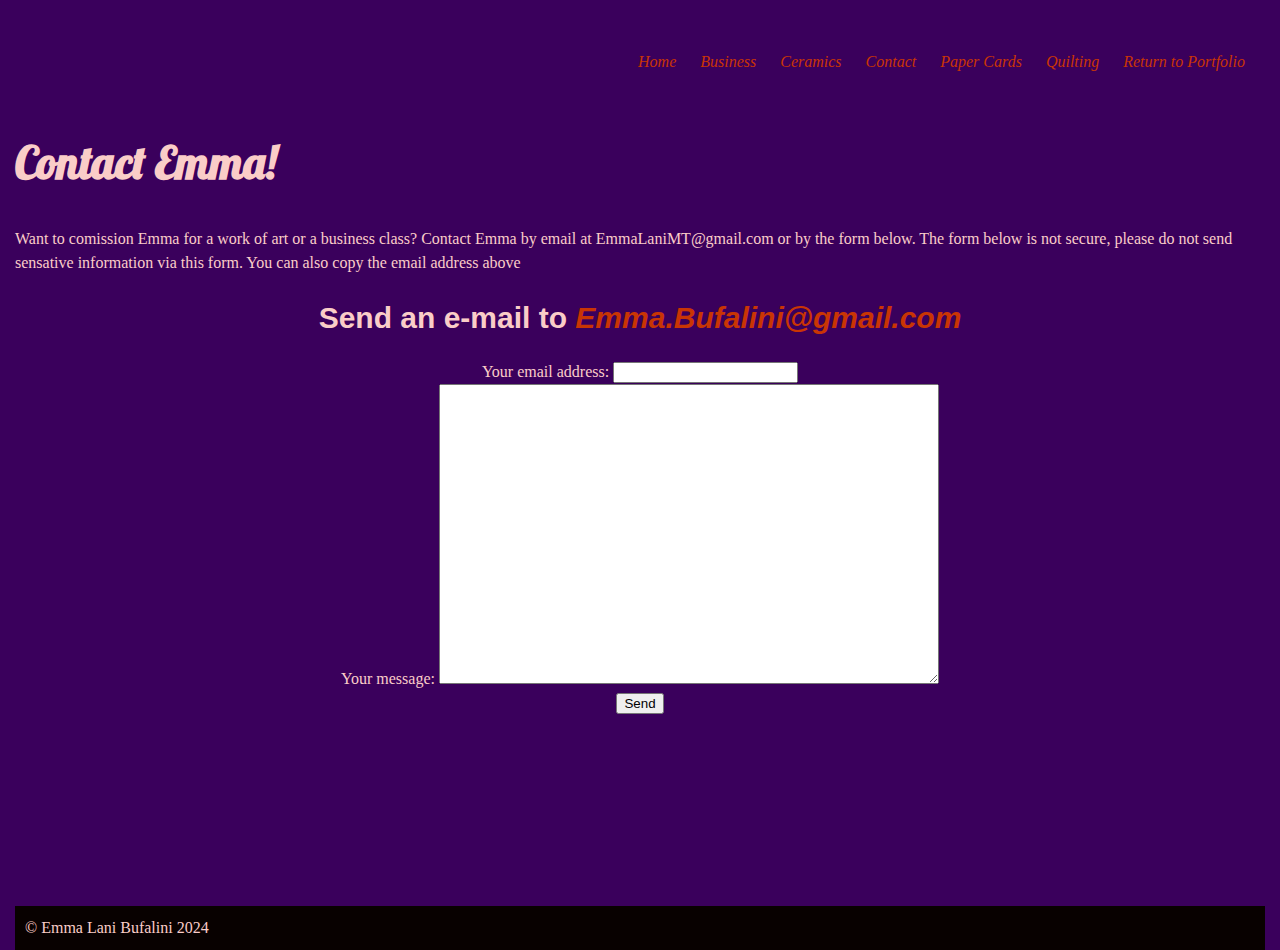
<file: contact.html>
<!DOCTYPE html>

<html lang="en">
    <head>
        <link href="https://cdn.jsdelivr.net/npm/bootstrap@5.2.3/dist/css/bootstrap.min.css" rel="stylesheet" integrity="sha384-rbsA2VBKQhggwzxH7pPCaAqO46MgnOM80zW1RWuH61DGLwZJEdK2Kadq2F9CUG65" crossorigin="anonymous">
        <script src="https://cdn.jsdelivr.net/npm/bootstrap@5.2.3/dist/js/bootstrap.bundle.min.js" integrity="sha384-kenU1KFdBIe4zVF0s0G1M5b4hcpxyD9F7jL+jjXkk+Q2h455rYXK/7HAuoJl+0I4" crossorigin="anonymous"></script>
        <link href="styles.css" rel="stylesheet">
        <!--Font-->
        <link rel="preconnect" href="https://fonts.googleapis.com">
        <link rel="preconnect" href="https://fonts.gstatic.com" crossorigin>
        <link href="https://fonts.googleapis.com/css2?family=Lobster&display=swap" rel="stylesheet">
        <title>What Is Emma Doing</title>
        <style>
            body{
                color: #facdc8;
                display: flex;
                flex-direction: column;
                min-height: 100vh;
                margin: 0;
                }
            main {
                flex: 1;
                }
            footer {
                background-color: #080100;
                padding: 10px;
                }
        </style>
    </head>
    <body class="container">
        <nav>
                <a href="index.html">Home</a>
                <a href="business.html">Business</a>
                <a href="ceramics.html">Ceramics</a>
                <a href="contact.html">Contact</a>
                <a href="paper-card.html">Paper Cards</a>
                <a href="quilting.html">Quilting</a>
                <a href="https://emmalani3.github.io/portfolio/index.html">Return to Portfolio</a>
                <!-- Add more links as needed -->
        </nav>
    <main>
        <h1 class="lobster-regular">
            Contact Emma!
        </h1>

        <p>
            Want to comission Emma for a work of art or a business class? Contact Emma by email
            at EmmaLaniMT@gmail.com or by the form below. The form below is not secure, please
            do not send sensative information via this form.  You can also copy the email address above
        </p>
        
        <center>
        <h1>Send an e-mail to
            <a href = "mailto:emma.bufalini@gmail.com">Emma.Bufalini@gmail.com</a>
        </h1>

              
        <form action="https://formspree.io/f/mjkwbbjn" method="POST">
          <label>
            Your email address:
            <input type="email" name="email">
          </label>
            <br>
          <label>
            Your message:
            <textarea style="width: 500px; height:300px;" name="message"></textarea>
          </label>
            <br>
          <!-- your other form fields go here -->
          <button type="submit">Send</button>
        </form>
    </center>
    </main>
    </body>

        <footer>
            &#169; Emma Lani Bufalini 2024
        </footer>
    </body>


</html>
</file>
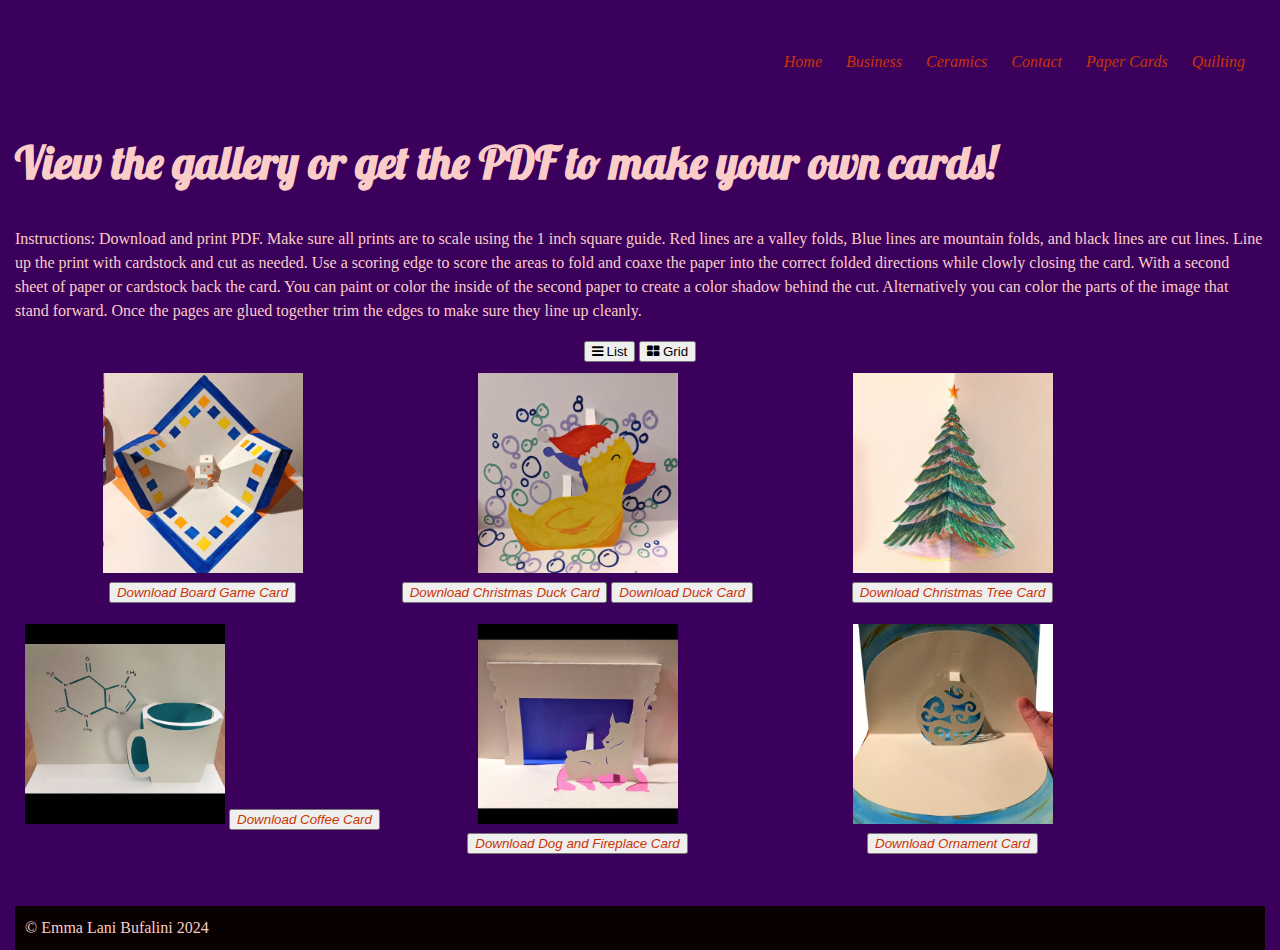
<file: paper-card.html>
<!DOCTYPE html>

<html lang="en">
    <head>
        <link href="https://cdn.jsdelivr.net/npm/bootstrap@5.2.3/dist/css/bootstrap.min.css" rel="stylesheet" integrity="sha384-rbsA2VBKQhggwzxH7pPCaAqO46MgnOM80zW1RWuH61DGLwZJEdK2Kadq2F9CUG65" crossorigin="anonymous">
        <script src="https://cdn.jsdelivr.net/npm/bootstrap@5.2.3/dist/js/bootstrap.bundle.min.js" integrity="sha384-kenU1KFdBIe4zVF0s0G1M5b4hcpxyD9F7jL+jjXkk+Q2h455rYXK/7HAuoJl+0I4" crossorigin="anonymous"></script>
        <link href="styles.css" rel="stylesheet">
        <!--Font-->
        <link rel="preconnect" href="https://fonts.googleapis.com">
        <link rel="preconnect" href="https://fonts.gstatic.com" crossorigin>
        <link href="https://fonts.googleapis.com/css2?family=Lobster&display=swap" rel="stylesheet">
        <title>Paper Architecture Cards</title>
        <style>
            body{
                color: #facdc8;
                display: flex;
                flex-direction: column;
                min-height: 100vh;
                margin: 0;
                }
            main {
                flex: 1;
                }
            footer {
                background-color: #080100;
                padding: 10px;
                }
        </style>
    </head>
    <body class="container">
        <nav>
            <a href="index.html">Home</a>
            <a href="business.html">Business</a>
            <a href="ceramics.html">Ceramics</a>
            <a href="contact.html">Contact</a>
            <a href="paper-card.html">Paper Cards</a>
            <a href="quilting.html">Quilting</a>
            <!-- Add more links as needed -->
        </nav>
    <main>
        <h1 class="lobster-regular">
            View the gallery or get the PDF to make your own cards!
        </h1>
            <p>
                Instructions: Download and print PDF. Make sure all prints are to scale using the 1 inch square guide.
                Red lines are a valley folds, Blue lines are mountain folds, and black lines are cut lines. Line up the
                print with cardstock and cut as needed. Use a scoring edge to score the areas to fold and coaxe the paper
                into the correct folded directions while clowly closing the card. With a second sheet of paper or cardstock
                back the card. You can paint or color the inside of the second paper to create a color shadow behind the cut.
                Alternatively you can color the parts of the image that stand forward. Once the pages are glued together trim
                the edges to make sure they line up cleanly.
            </p>
<center>
<link rel="stylesheet" href="https://cdnjs.cloudflare.com/ajax/libs/font-awesome/4.7.0/css/font-awesome.min.css">

<!-- Buttons to choose list or grid view -->
<button onclick="listView()"><i class="fa fa-bars"></i> List</button>
<button onclick="gridView()"><i class="fa fa-th-large"></i> Grid</button>

<div class="row" >
    <div class="column">
        <img alt="Board game card" src="Board Game .jpg">
            <button>
                <a href="Board Game.pdf" download="Board Game Card">Download Board Game Card</a>
            </button>
    </div>

    <div class="column">
        <img alt="Christmas Duck in Bubbles card" src="Christmas Duckie.jpg">
            <button>
                    <a href="/Christmas Duckie Final.pdf" download="Christmad Duck Card">Download Christmas Duck Card</a>
            </button>
            <button>
                <a href="Rubber Duckie Final.pdf" download="Duck Card">Download Duck Card</a>
            </button>
    </div>

    <div class="column">
        <img alt="Christmas Tree card" src="christmas tree photo.jpg">
            <button>
                <a href="Christmas Tree.pdf" download="Christmas Tree Card">Download Christmas Tree Card</a>
            </button>
    </div>
</div>

<div class="row" >
    <div class="column">
        <img alt="Coffee Molecule and cup card" src="coffee molecule.jpg">
            <button>
                <a href="Coffee Molecule.pdf" download="Coffee Card">Download Coffee Card</a>
            </button>
    </div>

    <div class="column">
        <img alt="Dog infront of a fireplace card" src="dog and fireplace.jpg">
            <button>
                <a href="dog and fireplace.pdf" download="Dog and Fireplace Card">Download Dog and Fireplace Card</a>
            </button>
    </div>

    <div class="column">
        <img alt="Christmas ornament orb card" src="moms ornament.jpg">
            <button>
                <a href="moms ornament card.pdf" download="Download Ornament Card">Download Ornament Card</a>
            </button>
</div>
</div>
</center>

<script>
<!--Get the elements with class="column"-->
var elements = document.getElementsByClassName("column");

<!--Declare a loop variable-->
var i;

<!--List View-->
function listView() {
  for (i = 0; i < elements.length; i++) {
    elements[i].style.width = "100%";
  }
}

<!-- Grid View -->
function gridView() {
  for (i = 0; i < elements.length; i++) {
    elements[i].style.width = "30%";
  }
}
</script>
    </body>


    </main>
        <footer>
            &#169; Emma Lani Bufalini 2024
        </footer>
    </body>


</html>
</file>
<file: styles.css>
body {
    background-color: #3a005c;
    color: #212529;
    font-size: 1rem;
    font-weight: 400;
    line-height: 1.5;
    margin: 0;
    text-align: left;
}

.container {
    margin-left: auto;
    margin-right: auto;
    margin-top: 50px;
    padding-left: 15px;
    padding-right: 15px;

h1 {
        font-family: 'Montserrat', sans-serif;
        font-size: 30px;
        color: #facdc8;
    }

p2 {
    font-style: Italic;
}

footer {
        vertical-align: end;
    }

img {
    display: block;
    margin-left: auto;
    margin-right: auto;
    width: auto;
    height: 200px;
    display: inline-block;
}
nav{
    display: inline-block;
    word spacing: 100px;
    margin-left: auto;
}
nav a{
    margin-right: 20px;
    color: #c93504;
    text-decoration: none;
    font-style: bold;
}

.lobster-regular {
        margin-top: 55px;
        font-family: "Lobster", sans-serif;
        font-weight: 400px;
        font-style: normal;
        font-size: 45px !important;
      }

a{
       color: #c93504;
       text-decoration: none;
       font-style: Italic;
}
a:hover{
       text-decoration: underline;
}

.image-container {
    display: flex;
    justify-content: center;
    align-items: center;
}
/* Create two equal columns that floats next to each other */
.column {
    float: left;
    width: 30%;
    padding: 10px;
  }

  /* Clear floats after the columns */
  .row:after {
    content: "";
    display: table;
    clear: both;
  }

  /* gallery design*/
div.gallery {
  border: 1px solid #c93504;
}

div.gallery:hover {
  border: 1px solid #777;
}

div.gallery img {
  width: 100%;
  height: auto;
}

div.desc {
  padding: 15px;
  text-align: center;
}

* {
  box-sizing: border-box;
}

.responsive {
  display: grid;
  grid-template-columns: repeat(3, 1fr); /* Three columns */
  gap: 10px; /* Adjust the gap as needed */
}
</file>
